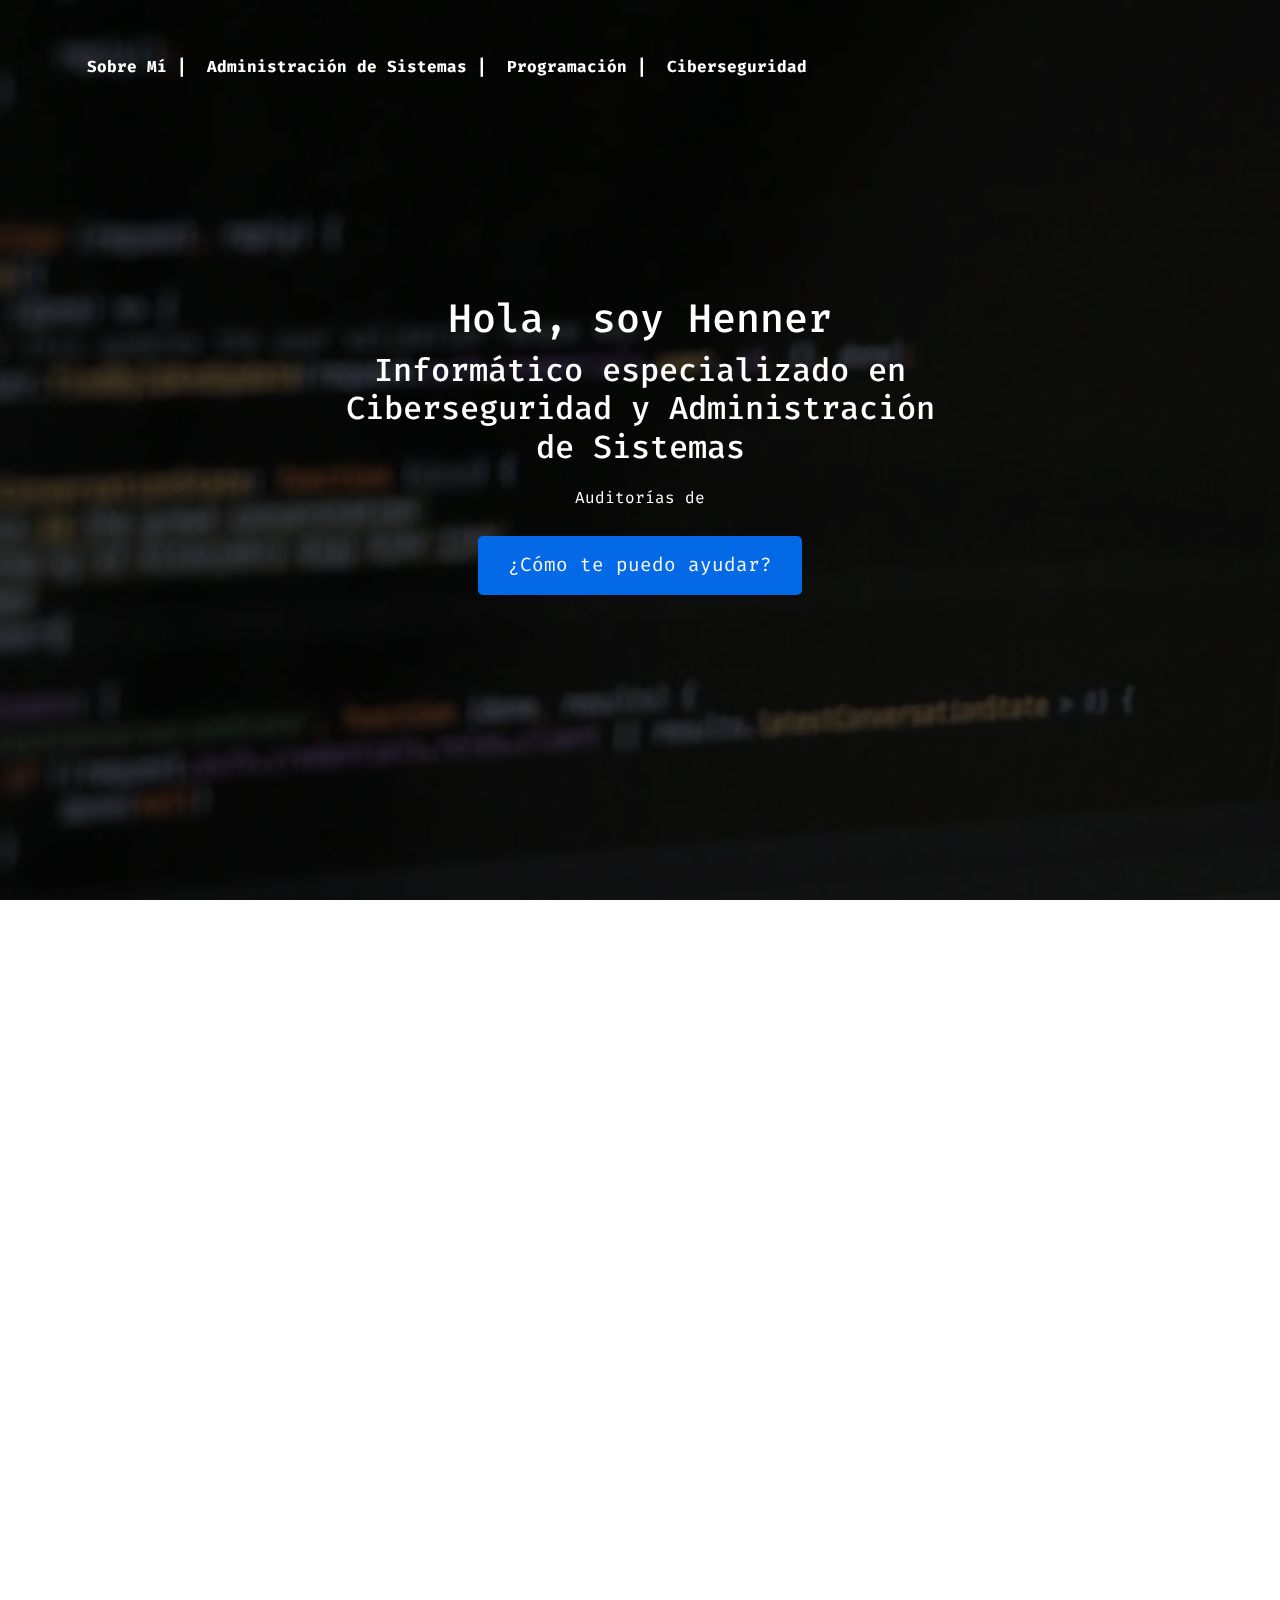
<file: index.html>
<!DOCTYPE html>
<html lang="es">
<head>
    <meta charset="UTF-8">
    <meta name="viewport" content="width=device-width, initial-scale=1.0">
    <meta name="description" content="Landing page personal de un informático especializado en ciberseguridad">
    <title> Henner Martin Jaschke</title>

    <link href="https://cdn.jsdelivr.net/npm/bootstrap-icons@1.10.0/font/bootstrap-icons.css" rel="stylesheet">
    <link href="https://cdn.jsdelivr.net/npm/bootstrap@5.3.0/dist/css/bootstrap.min.css" rel="stylesheet">
    <link href="https://cdn.jsdelivr.net/npm/bootstrap-icons@1.10.3/font/bootstrap-icons.css" rel="stylesheet">
    <link href="https://fonts.googleapis.com/css2?family=Fira+Code:wght@400;700&display=swap" rel="stylesheet">
    <link rel="stylesheet" href="styles.css">
</head>
<body>
    

    <!-- Video de fondo -->
    <section class="principal">
        <header>
            <nav>
                <ul>
                    <li><a href="./sobre-mi/index.html"> Sobre Mí |</a></li>
                    <li><a href="#">Administración de Sistemas |</a></li>
                    <li><a href="#">Programación |</a></li>
                    <li><a href="#">Ciberseguridad</a></li>
                </ul>
            </nav>
        </header>
        <video autoplay muted loop id="bg-video" playsinline>
            <source src="images/presentacion.mp4" type="video/mp4">
            <source src="images/presentacion.webm" type="video/webm">
            Tu navegador no soporta la reproducción de video.
        </video>

        <div class="principal-contenido">
            <h1>Hola, soy Henner</h1>
            <h2>Informático especializado en Ciberseguridad y Administración de Sistemas</h2>
            <p id="dynamic-text">Auditorías de ciberseguridad.</p>
            <a href="#skills" class="cta-button">¿Cómo te puedo ayudar?</a>
        </div>
    </section>

    <section id="sobre-mi">
        <h2>¿Quién soy?</h2>
        <p>Soy un estudiante de ASIR especializado en ciberseguridad y el analisis de datos.</p>
        <p>Mi conocimiento incluye una amplia gama de habilidades y conocimientos en la informática.</p>
        <p>No dudes en <a href="https://www.linkedin.com/in/henner-martin-jaschke" target="_blank" style="font-weight: bold; color: white; text-decoration: none;">contactar</a>.</p>

    </section>

    <section id="skills">
        <h2>Conocimientos informáticos</h2>
        <div class="skills-grid">
            <div class="skill-item" data-skill="Ciberseguridad / Hacking Ético">
                <h3>Ciberseguridad / Hacking Ético</h3>
                <p>Identificando vulnerabilidades y brechas en sistemas de seguridad. Ciberseguridad defensiva, analisis de malware y control de logs</p>
                <a href="#" class="cta-button">Más información</a>
            </div>
            <div class="skill-item" data-skill="Administración de Sistemas">
                <h3>Administración de Sistemas</h3>
                <p>Administración de entornos Windows como Linux</p>
                <a href="#" class="cta-button">Más información</a>
            </div>
            <div class="skill-item" data-skill="Programación">
                <h3>Programación</h3>
                <p>Despliegue y configuración de sistemas avanzados de defensa y automatización de procesos.</p>
                <a href="#" class="cta-button">Más información</a>
            </div>
        </div>
    </section>
    
    <div id="popup" class="popup">
        <div class="popup-content">
            <span class="close-button">&times;</span>
            <h3 id="popup-title"></h3>
            <p id="popup-text"></p>
        </div>
    </div>

    <section id="servicios">
        <h2>Mis Habilidades</h2>
        <div class="services-list">
            <div class="service-item" data-delay="0">
                <h3>Securización de Servidores</h3>
                <p>Protección avanzada de servidores contra ataques y vulnerabilidades.</p>
            </div>
            <div class="service-item" data-delay="0.2s">
                <h3>Desarrollo Web</h3>
                <p>Creación de sitios web seguros, eficientes y escalables.</p>
                <p>Securización y mantenimiento tanto del VPS como del servidor web.</p>
            </div>
            <div class="service-item" data-delay="0.6s">
                <h3>Linux y Sistemas Operativos</h3>
                <p>Administración, instalación y optimización de sistemas Linux y Windows.</p>
            </div>
            <div class="service-item" data-delay="0.8s">
                <h3>Asesoría en Informática General</h3>
                <p>Soporte y soluciones tecnológicas adaptadas a las necesidades.</p>
            </div>
    </section>

    <section id="seccion-galeria">
        <div class="image-gallery">
            <a href="" target="_blank">
                <img src="images/python.webp" alt="Python">
            </a>
            <a href="" target="_blank">
                <img src="images/bash.png" alt="Bash">
            </a>
            <a href="" target="_blank">
                <img src="images/kali.png" alt="Kali Linux">
            </a>
            <a href="" target="_blank">
                <img src="images/js.png" alt="JavaScript">
            </a>
            <a href="" target="_blank">
                <img src="images/secure.png" alt="Seguridad">
            </a>
            <a href="" target="_blank">
                <img src="images/java.webp" alt="Java">
            </a>
            <a href="" target="_blank">
                <img src="images/sql.png" alt="SQL">
            </a>
            <a href="" target="_blank">
                <img src="images/tux.webp" alt="Linux Tux">
            </a>
            <a href="" target="_blank">
                <img src="images/mongo.svg" alt="MongoDB">
            </a>
            <a href="" target="_blank">
                <img src="images/redes.png" alt="Redes">
            </a>
            <a href="" target="_blank">
                <img src="images/html.png" alt="HTML">
            </a>
            <a href="" target="_blank">
                <img src="images/css.png" alt="CSS">
            </a>
            <a href="" target="_blank">
                <img src="images/docker.webp" alt="Docker">
            </a>
            <a href="" target="_blank">
                <img src="images/parrot.png" alt="Parrot">
            </a>
            <a href="" target="_blank">
                <img src="images/windows.png" alt="Windows">
            </a>
            <a href="" target="_blank">
                <img src="images/python.webp" alt="Python">
            </a>
            <a href="" target="_blank">
                <img src="images/bash.png" alt="Bash">
            </a>
            <a href="" target="_blank">
                <img src="images/kali.png" alt="Kali Linux">
            </a>
            <a href="" target="_blank">
                <img src="images/js.png" alt="JavaScript">
            </a>
            <a href="" target="_blank">
                <img src="images/secure.png" alt="Seguridad">
            </a>
            <a href="" target="_blank">
                <img src="images/java.webp" alt="Java">
            </a>
            <a href="" target="_blank">
                <img src="images/sql.png" alt="SQL">
            </a>
            <a href="" target="_blank">
                <img src="images/tux.webp" alt="Linux Tux">
            </a>
            <a href="" target="_blank">
                <img src="images/mongo.svg" alt="MongoDB">
            </a>
            <a href="" target="_blank">
                <img src="images/redes.png" alt="Redes">
            </a>
            <a href="" target="_blank">
                <img src="images/html.png" alt="HTML">
            </a>
            <a href="" target="_blank">
                <img src="images/css.png" alt="CSS">
            </a>
            <a href="" target="_blank">
                <img src="images/docker.webp" alt="Docker">
            </a>
            <a href="" target="_blank">
                <img src="images/parrot.png" alt="Parrot">
            </a>
            <a href="" target="_blank">
                <img src="images/windows.png" alt="Windows">
            </a>
            <a href="" target="_blank">
                <img src="images/python.webp" alt="Python">
            </a>
            <a href="" target="_blank">
                <img src="images/bash.png" alt="Bash">
            </a>
            <a href="" target="_blank">
                <img src="images/kali.png" alt="Kali Linux">
            </a>
            <a href="" target="_blank">
                <img src="images/js.png" alt="JavaScript">
            </a>
            <a href="" target="_blank">
                <img src="images/secure.png" alt="Seguridad">
            </a>
            <a href="" target="_blank">
                <img src="images/java.webp" alt="Java">
            </a>
            <a href="" target="_blank">
                <img src="images/sql.png" alt="SQL">
            </a>
            <a href="" target="_blank">
                <img src="images/tux.webp" alt="Linux Tux">
            </a>
            <a href="" target="_blank">
                <img src="images/mongo.svg" alt="MongoDB">
            </a>
            <a href="" target="_blank">
                <img src="images/redes.png" alt="Redes">
            </a>
            <a href="" target="_blank">
                <img src="images/html.png" alt="HTML">
            </a>
            <a href="" target="_blank">
                <img src="images/css.png" alt="CSS">
            </a>
            <a href="" target="_blank">
                <img src="images/docker.webp" alt="Docker">
            </a>
            <a href="" target="_blank">
                <img src="images/parrot.png" alt="Parrot">
            </a>
            <a href="" target="_blank">
                <img src="images/windows.png" alt="Windows">
            </a>
            <a href="" target="_blank">
                <img src="images/HTB.jpeg" alt="Hack The Box">
            </a>
        </div>
    </section>
    <!--
    <section id="projects">
        <h2>Mis Proyectos</h2>
        <div class="projects-grid">
            <p>En proceso de realización...</p>
              
        </div>
    </section>
    -->
    <section id="social-media">
        <h3>Sígueme en mis redes sociales</h3>
        <div class="social-icons">
            
            <a href="https://www.linkedin.com/in/henner-martin-jaschke" target="_blank" class="social-icon">
                <i class="bi bi-linkedin"></i>
            </a>
            <a href="mailto:hennerjaschke@gmail.com" class="social-icon">
                <i class="bi bi-envelope"></i>
            </a>
            <a href="https://github.com/Henner13" taget="_blank" class="social-icon">
                <i class="bi bi-github"></i>
            </a>
            <a href="https://gitlab.com/Henner13" taget="_blank" class="social-icon">
                <i class="bi bi-gitlab"></i>
            </a>


        </div>
    </section>
  
    <footer>
        <div class="container">
            <div class="row">
                <div class="col-4 text-start">
                    <p>&copy; 2024 - Todos los derechos reservados</p>
                </div>
                
                <div class="col-4 text-end">
                    <p style="color: white; font-weight: bold;">
			            Powered By 
			            <a href="https://www.linkedin.com/in/henner-martin-jaschke" target="_blank" rel="noopener noreferrer" style="color: white; font-weight: bold;">
			              Henner Martin Jaschke
			            </a>
		            </p>
                </div>
            </div>
        </div>
        <!-- Efecto de olas -->
        <div class="wave-container">
            <div class="wave wave1"></div>
            <div class="wave wave2"></div>
        </div>
    </footer>
    
    <script src="scripts/script.js"></script>
    <script src="scripts/popup.js"></script>
    <script src="scripts/ver-mas.js"></script>

</body>
</html>
</file>
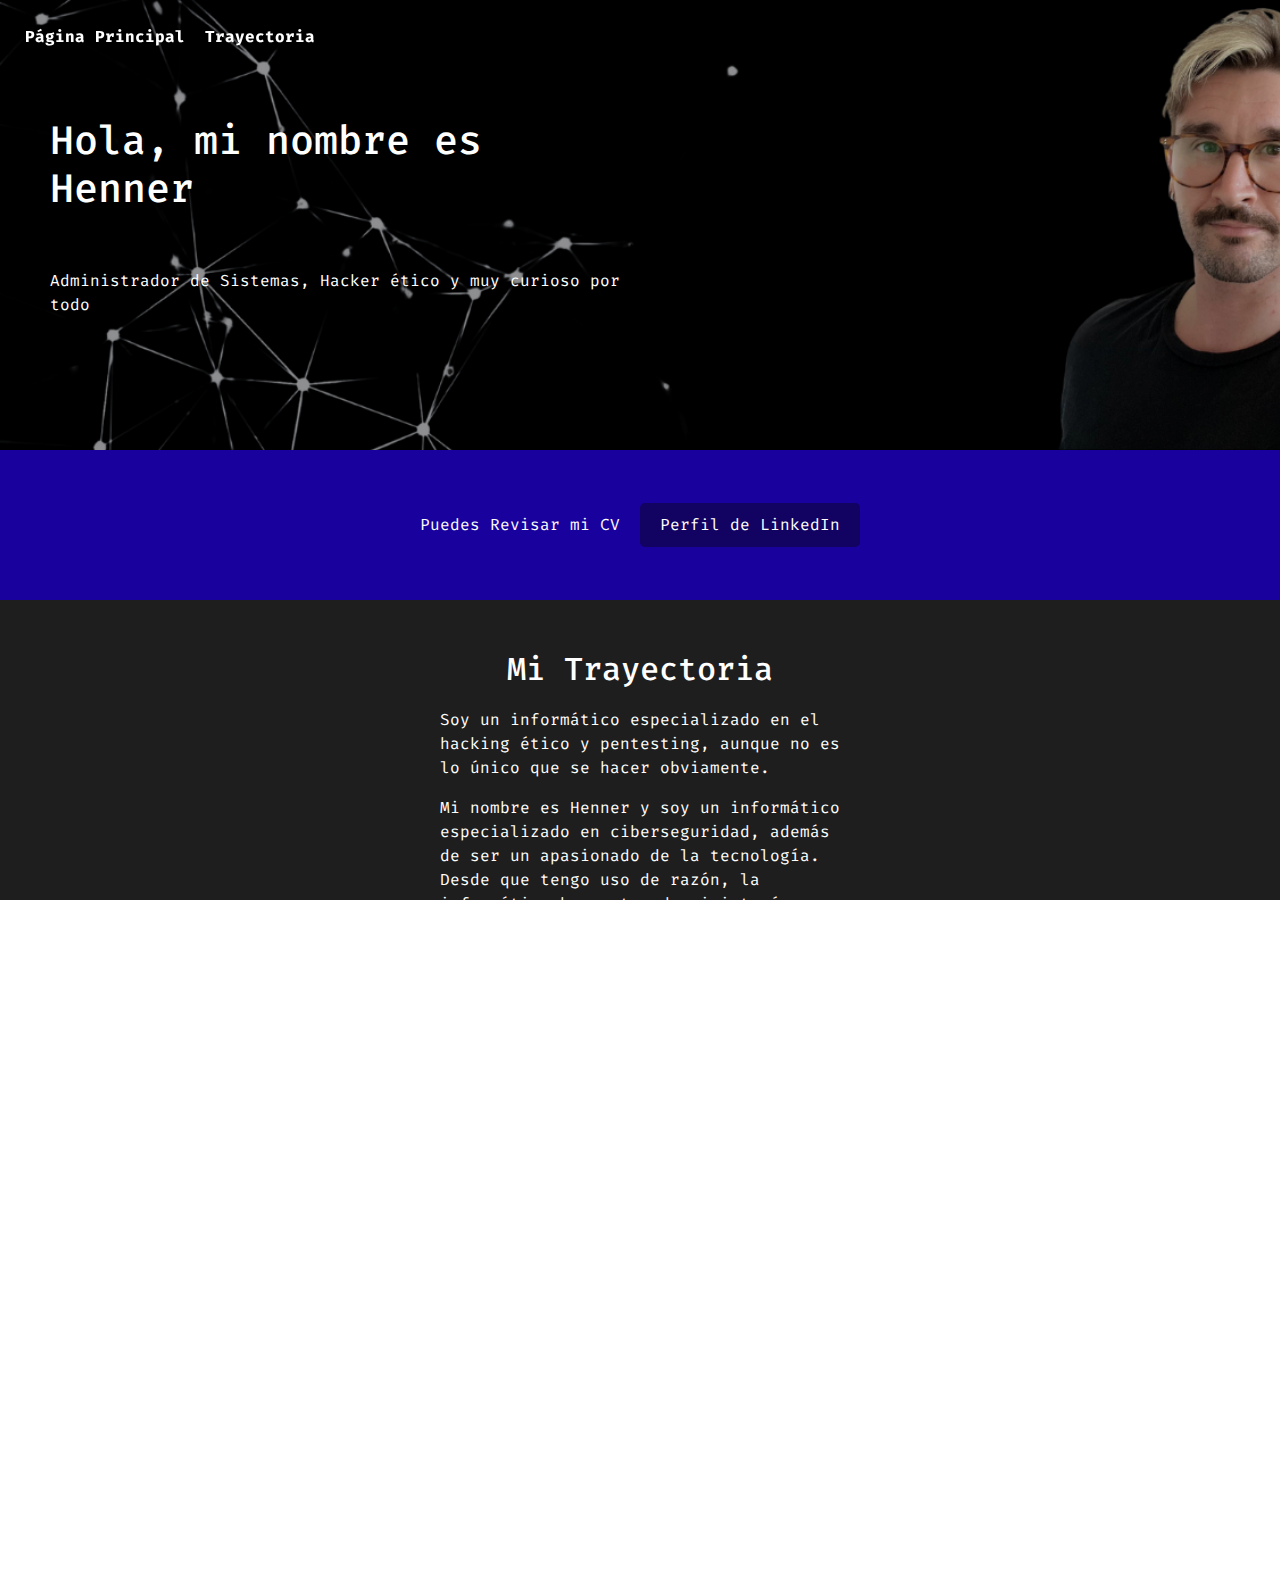
<file: sobre-mi/index.html>
<!DOCTYPE html>
<html lang="es">
<head>
    <meta charset="UTF-8">
    <meta name="viewport" content="width=device-width, initial-scale=1.0">
    <meta name="description" content="Landing page personal de un informático especializado en ciberseguridad">
    <title>👋 Henner Martin Jaschke</title>
    <link href="https://stackpath.bootstrapcdn.com/bootstrap/5.1.3/css/bootstrap.min.css" rel="stylesheet">
    <script src="https://stackpath.bootstrapcdn.com/bootstrap/5.1.3/js/bootstrap.bundle.min.js"></script>
    <link href="https://cdn.jsdelivr.net/npm/bootstrap-icons@1.10.0/font/bootstrap-icons.css" rel="stylesheet">
    <link href="https://cdn.jsdelivr.net/npm/bootstrap@5.3.0/dist/css/bootstrap.min.css" rel="stylesheet">
    <link href="https://cdn.jsdelivr.net/npm/bootstrap-icons@1.10.3/font/bootstrap-icons.css" rel="stylesheet">
    <link href="https://fonts.googleapis.com/css2?family=Fira+Code:wght@400;700&display=swap" rel="stylesheet">
    <link rel="stylesheet" href="https://cdn.jsdelivr.net/npm/bootstrap-icons@1.10.5/font/bootstrap-icons.css">

    <link rel="stylesheet" href="styles.css">
</head>
<body>
    

    <section class="hero">
        <header>
            <nav>
                <ul>
                    <li><a href="../index.html">Página Principal</a></li>
                    <li><a href="#about-me">Trayectoria</a></li>
                </ul>
            </nav>
        </header>
    
        <!-- Contenedor para la imagen de fondo -->
        <div class="hero-background"></div>
    
        <!-- Contenido de la hero -->
        <div class="hero-content">
            <h1>Hola, mi nombre es Henner</h1>
            <br>
            <br>
            <p>Administrador de Sistemas, Hacker ético y muy curioso por todo</p>
        </div>
    </section>

    

    <section class="separator">
        <div class="content-container">
            <p>Puedes Revisar mi CV</p>
            <a href="https://www.linkedin.com/in/henner-martin-jaschke" target="_blank" class="cta-button">Perfil de LinkedIn</a>
        </div>
    </section>    

    <!--Por alguna extraña razón, el vídeo debo ponerlo 2 veces para que funcione, por lo que lo añado a continuación y luego con CSS lo oculto (solución temporal)-->


    <section id="about-me">
        <h2>Mi Trayectoria</h2>
        <div class="about-content">
            <div class="about-text">
                <p>Soy un informático especializado en el hacking ético y pentesting, aunque no es lo único que se hacer obviamente.</p>
                <p>Mi nombre es Henner y soy un informático especializado en ciberseguridad, además de ser un apasionado de la tecnología. Desde que tengo uso de razón, la informática ha capturado mi interés; aprendí e investigué por mi cuenta hasta que decidí estudiar esta disciplina de forma reglada y dedicarme profesionalmente a ella. Tras adquirir experiencia en el campo, me especialicé en ciberseguridad, consolidando así más mis conocimientos.</p>
                <p>A parte tengo otros estudios y mientras ejercía de aquello me animé a estudiar cada día y aprender lo máximo posible.En la actualidad, me dedico a buscar trabajos donde pueda aprender más, mientras me preparo para sacarme diferentes certificado. También estoy trabajando en proyectos personales que creo que serán útiles en mi futuro laboral, todo esto acompañado de una comunidad muy grande de gente que disfruta tanto como yo de este mundillo.</p>
                <p>No dudes en <a href="https://www.linkedin.com/in/henner-martin-jaschke" target="_blank" style="font-weight: bold; color: white; text-decoration: none;">contactar</a>.</p>
            </div>
        </div>
    </section>
    
    




    <div class="separator-negro"></div>
    
    
    <footer class="text-white">
        <div class="container">
            <div class="row">
                <div class="col-4 text-start">
                    <p>&copy; 2024 - Todos los derechos reservados</p>
                </div>
                
                <div class="col-4 text-end">
                    <p style="color: white; font-weight: bold;">
			            Powered By 
			            <a href="https://www.linkedin.com/in/henner-martin-jaschke" target="_blank" rel="noopener noreferrer" style="color: white; font-weight: bold;">
			              Henner Martin Jaschke
			            </a>
		            </p>
                </div>
            </div>
        </div>
        <!-- Efecto de olas -->
        <div class="wave-container">
            <div class="wave wave1"></div>
            <div class="wave wave2"></div>
        </div>
    </footer>

</body>
</html>
</file>
<file: styles.css>
/* Con el asterisco aplico estilos a toda la web */

* {
    margin: 0;
    padding: 0;
    box-sizing: border-box;
}

body, html {
    margin: 0;
    padding: 0;
    height: 100%;
    overflow-x: hidden;
    font-family: 'Fira Code', monospace; /* Aplica Fira Code a todo el cuerpo */
}

h1, h2, h3, p {
    font-family: 'Fira Code', monospace; /* Aplica Fira Code a elementos específicos */
    
}


/* Estilos para el header */
header {
    background-color: rgba(0, 0, 0, 0); /* Fondo completamente transparente */
    padding: 5px;
    color: #fff;
    position: relative;
    width: 100%;
    top: 0;
    left: 0;
    z-index: 10;
    transition: transform 0.3s ease; /* Transición para suavizar el ocultamiento/mostrado */
}

nav {
    text-align: left; /* Alinea el contenido del nav a la izquierda */
}

nav ul {
    list-style: none;
    display: flex; /* Alinea los elementos de la lista en una línea */
}

nav ul li {
    margin-right: 20px; /* Espacio entre los enlaces */
}

nav ul li a {
    color: #fff;
    text-decoration: none;
    font-weight: bold;
}

.principal {
    position: relative;
    height: 100vh; /* La sección ocupe toda la altura de la pantalla */
    overflow: hidden; /* Evitamos el desbordamiento del contenido */
    color: #fff;
    text-align: center;
}

#bg-video {
    position: absolute;
    top: 0;
    left: 0;
    width: 100%;
    height: 100%;
    object-fit: cover; /* Aseguramos que el video cubra todo el fondo */
    filter: brightness(0.5); /* Oscurece el video para mejorar la legibilidad del texto */
    pointer-events: none; /* Evitamos que el video interfiera con los clics */
}

.principal-contenido {
    position: absolute;
    top: 50%;
    left: 50%;
    transform: translate(-50%, -50%); /* Centra el contenido vertical y horizontalmente */
    text-align: center;
    color: #fff;
    padding: 20px;
    background-color: rgba(0, 0, 0, 0); /* Fondo completamente transparente */
    border-radius: 10px; /* Agrega bordes redondeados para el contenedor */
}

.cta-button {
    display: inline-block;
    padding: 15px 30px;
    background-color: #0369e6;
    color: #f8f5f5;
    border: none;
    border-radius: 5px;
    text-decoration: none;
    font-size: 1.2em;
    margin: 10px; /* Espacio alrededor del botón */
    transition: transform 0.3s ease-in-out, background-color 0.3s ease-in-out; /* Añade transición suave para el zoom y el cambio de color */
}

.cta-button:hover {
    background-color: #0096c7;
    transform: scale(1.05); /* Aplica el efecto de zoom */
}

#sobre-mi {
    padding: 100px; /* Aumenta el padding superior e inferior */
    height: 400px; /* Ajusta la altura total de la sección */
    background-image: url('sobre-mi/Yo-negro.png'); /* Agrega la imagen de fondo */
    background-size: cover; /* La imagen cubrirá toda la sección */
    background-position: center 25%; /* Bajamos un poco la imagen, a mayor porcentaje, más abajo estará */
    background-repeat: no-repeat; /* Evita que la imagen se repita */
    position: relative; /* Permite usar un overlay */
    color: #f9f9f9; /* Color del texto claro */
    text-align: left;
}


#sobre-mi::before {
    content: '';
    position: absolute;
    top: 0;
    left: 0;
    width: 100%;
    height: 100%;
    background: rgba(0, 0, 0, 0.272); /* Degradado oscuro sobre la imagen */
    z-index: 1; /* Capa por encima de la imagen */
}

#sobre-mi h2, #sobre-mi p, #sobre-mi .cta-button {
    position: relative;
    z-index: 2; /* Asegura que el texto esté por encima del overlay */
}

#sobre-mi h2 {
    font-size: 2.5em;
    margin-bottom: 20px;
}

#sobre-mi p {
    font-size: 1.2em;
    line-height: 1.6;
    margin-bottom: 20px;
}

#sobre-mi .cta-button {
    display: inline-flex;
    align-items: center;
    padding: 15px 30px;
    background-color: #0369e6; /* Color amarillo para el botón */
    color: #f7f7f7; /* Color del texto del botón */
    border: none;
    border-radius: 5px;
    text-decoration: none;
    font-size: 1.2em;
    transition: background-color 0.3s ease-in-out, transform 0.3s ease-in-out;
}

#sobre-mi .cta-button i {
    margin-right: 8px;
    font-size: 1.5em;
}

#sobre-mi .cta-button:hover {
    background-color: #0251b3; /* Amarillo más oscuro al pasar el cursor */
    transform: scale(1.05);
}


/* Estilos generales de la sección */
#servicios {
    position: relative;
    padding: 50px 20px; /* Padding ajustado para la sección */
    background: linear-gradient(135deg, #4a4a4a, #222); /* Fondo degradado para la sección */
    color: #fff; /* Color del texto blanco para contraste */
}

/* Overlay para mejorar la legibilidad del texto */
#servicios::before {
    content: "";
    position: absolute;
    top: 0;
    left: 0;
    width: 100%;
    height: 100%;
    background: rgba(0, 0, 0, 0.7); /* Overlay más oscuro */
    z-index: 1;
}

/* Estilos del título */
#servicios h2 {
    position: relative;
    z-index: 2;
    font-size: 2.5em; /* Aumenta el tamaño del título */
    margin-bottom: 30px; /* Espacio inferior aumentado */
    text-align: center; /* Centra el texto horizontalmente */
    text-shadow: 2px 2px 5px rgba(0, 0, 0, 0.8); /* Sombra para mejorar la legibilidad */
}

/* Contenedor de servicios */
#servicios .services-list {
    position: relative;
    z-index: 2;
    display: grid; /* Usar grid para un mejor diseño */
    grid-template-columns: repeat(auto-fill, minmax(300px, 1fr)); /* Columnas con ancho mínimo */
    gap: 30px; /* Espacio entre las cartas */
    justify-items: center; /* Centra las cartas */
    padding: 20px; /* Espacio interno para el contenedor */
}

/* Estilos de las cartas de servicio */
#servicios .service-item {
    background-color: rgba(19, 1, 66, 0.9); /* Fondo oscuro semitransparente */
    color: #fff; /* Color del texto blanco para contraste */
    padding: 20px; /* Espacio interno de las cartas */
    border-radius: 15px; /* Bordes redondeados más pronunciados */
    box-shadow: 0px 8px 12px rgba(0, 0, 0, 0.3); /* Sombra más pronunciada */
    text-align: center; /* Alinea el texto al centro */
    transition: transform 0.3s ease, box-shadow 0.3s ease, background-color 0.3s ease, filter 0.3s ease; /* Transiciones suaves */
    width: 100%; /* Asegura que las cartas ocupen todo el ancho */
    max-width: 350px; /* Ajusta el tamaño máximo de las cartas */
    opacity: 0; /* Inicialmente invisibles */
    transform: translateY(20px); /* Desplazadas hacia abajo */
}

/* Efecto de zoom al pasar el cursor */
#servicios .service-item:hover {
    transform: translateY(-10px) scale(1.05); /* Efecto de desplazamiento y aumento al pasar el cursor */
    box-shadow: 0px 16px 24px rgba(0, 0, 0, 0.4); /* Aumenta la sombra al pasar el cursor */
    background-color: rgba(80, 80, 80, 0.9); /* Cambia el color de fondo al pasar el cursor */
    filter: brightness(1.1); /* Aumenta el brillo al pasar el cursor */
}

/* Estilos para el título de cada carta */
#servicios .service-item h3 {
    margin-top: 10px; /* Espacio superior para el título */
    margin-bottom: 10px; /* Espacio inferior para el título */
    font-size: 1.5em; /* Tamaño de fuente para el título */
}

/* Estilos para la descripción en cada carta */
#servicios .service-item p {
    font-size: 1em; /* Tamaño de fuente para la descripción */
    line-height: 1.6; /* Espacio entre líneas para mejorar la legibilidad */
}

/* Animación de entrada para las cartas */
#servicios .service-item.visible {
    opacity: 1; /* Se vuelve visible */
    transform: translateY(0); /* Vuelve a la posición original */
}

/* Estilos para íconos */
#servicios .service-icon {
    max-width: 80px; /* Tamaño fijo para los íconos de servicio */
    margin-bottom: 15px; /* Espacio entre el ícono y el texto */
    filter: drop-shadow(0 0 5px rgba(255, 255, 255, 0.5)); /* Efecto de sombra en los íconos */
}




#seccion-galeria {
    position: relative;
    padding: 30px;
    background-color: #191919; /* Fondo oscuro */
    overflow: hidden; /* Para ocultar el desbordamiento */
}

.image-gallery {
    display: flex; /* Usar flexbox para alinear las imágenes */
    animation: scroll 80s linear infinite; /* Animación de desplazamiento más lenta */
}

@keyframes scroll {
    0% {
        transform: translateX(0); /* Comienza en la posición original */
    }
    100% {
        transform: translateX(-100%); /* Desplazamiento completo hacia la izquierda */
    }
}

.image-gallery a {
    margin: 0 10px; /* Espacio entre imágenes */
}

.image-gallery img {
    width: 100px; /* Ajusta el tamaño según sea necesario */
    height: auto; /* Mantiene la proporción original */
    transition: transform 0.3s; /* Suave efecto al pasar el cursor */
}

/* Efecto de zoom al pasar el cursor */
.image-gallery a:hover img {
    transform: scale(1.1); /* Aumenta un poco el tamaño al pasar el cursor */
}


.visible-images {
    display: flex;
    animation: slide 60s linear infinite; /* Podemos ajustar la duración para controlar la velocidad */
}

@keyframes slide {
    from {
        transform: translateX(0);
    }
    to {
        transform: translateX(-25%); /* Desplaza a la izquierda la mitad del ancho total */
    }
}

.visible-images img {
    width: 2%; /* Ajusta el tamaño de las imágenes */
    flex-shrink: 0; /* Evita que las imágenes se reduzcan */
}


.videos {
    background-color: #1b1b1b;
    padding: 20px; /* Espacio alrededor de la sección */
    color: white; /* Color del texto */
}

.videos h2 {
    text-align: center; /* Centra el título */
    margin-bottom: 20px; /* Espaciado inferior para separar del contenido */
    font-size: 2.5em;
}

.videos > div {
    display: flex; /* Organiza los vídeos en una fila */
    flex-wrap: wrap; /* Permite que los vídeos se muevan a la siguiente línea si no hay suficiente espacio */
    justify-content: center; /* Centra los vídeos horizontalmente */
}

.video {
    margin: 10px;
    max-width: 300px; /* Ajusta el tamaño según tus necesidades */
    text-align: center; /* Centra el texto del título */
    transition: transform 0.3s ease; /* Transición suave para el efecto de zoom */
}

.video:hover {
    transform: scale(1.05); /* Aumenta el tamaño del video al pasar el cursor */
}

.video img {
    width: 100%; /* Hace que la imagen sea responsiva */
    height: auto; /* Mantiene la proporción de la imagen */
    border-radius: 5px; /* Agrega un borde redondeado a las imágenes (opcional) */
}

/* Estilos para la sección "Projects" */

#projects {
    padding: 50px;
    background-color: #222; /* Fondo oscuro para la sección */
}

#projects h2 {
    font-size: 2.5em;
    margin-bottom: 30px;
    text-align: center;
    color: #f9f9f9; /* Color del texto del título claro */
}

.projects-grid {
    display: flex;
    justify-content: space-around;
    flex-wrap: wrap;
    gap: 20px;
    color: #f9f9f9; /* Color del texto del título claro */
}

.project-item {
    text-align: center;
    background-color: #333; /* Fondo oscuro para los elementos del proyecto */
    border-radius: 10px;
    box-shadow: 0px 4px 6px rgba(0, 0, 0, 0.3); /* Sombra más pronunciada */
    width: 30%;
    padding: 20px;
    transition: transform 0.3s ease-in-out, box-shadow 0.3s ease-in-out;
}

.project-img {
    max-width: 100%;
    height: auto;
    border-radius: 10px;
}

.project-item:hover {
    transform: scale(1.05);
    box-shadow: 0px 8px 12px rgba(0, 0, 0, 0.5); /* Aumenta la sombra para destacar el efecto de zoom */
}

/* Estilos para las secciones */
section {
    padding: 50px;
    background-color: #ffffff;
}

section h2 {
    font-size: 2em;
    margin-bottom: 20px;
}

.profile-img {
    max-width: 200px;
    border-radius: 50%;
    margin-top: 20px;
    filter: sepia(20%) blur(2px);
}

.services-list {
    display: flex;
    flex-wrap: wrap;
    gap: 20px; /* Espacio entre los elementos de servicio */
    justify-content: center; /* Centra los elementos de servicio horizontalmente */
}

.service-item {
    text-align: center;
    padding: 20px;
    background-color: #f0f0f0;
    border-radius: 10px;
    width: 30%;
}

.service-icon {
    max-width: 80px; /* Tamaño fijo para los íconos de servicio */
}

/* Popup styles */
.popup {
    display: none;
    position: fixed;
    z-index: 999;
    left: 0;
    top: 0;
    width: 100%;
    height: 100%;
    background-color: rgba(0, 0, 0, 0.7);
    justify-content: center;
    align-items: center;
}

.popup-content {
    background-color: #1c024f;
    color: #ffffff;
    padding: 20px;
    border-radius: 10px;
    text-align: center;
    width: 50%;
    max-width: 600px;
}

.popup-content p {
    white-space: pre-line;
}


.close-button {
    color: #222;
    font-size: 24px;
    font-weight: bold;
    position: absolute;
    right: 20px;
    top: 10px;
    cursor: pointer;
}

#skills {
    padding: 50px;
    background-color: #222; /* Fondo oscuro para la sección */
    color: #f9f9f9; /* Color del texto claro */
    text-align: center;
}

#skills h2 {
    font-size: 2.5em;
    margin-bottom: 20px;
}

.skills-grid {
    display: flex;
    justify-content: space-around;
    flex-wrap: wrap;
}

.skill-item {
    text-align: center;
    padding: 20px;
    background-color: #333; /* Fondo oscuro para los ítems */
    color: #f9f9f9; /* Color del texto claro */
    border-radius: 10px;
    width: 30%;
    margin-bottom: 20px;
    transition: transform 0.3s ease; /* Transición suave para el zoom */
}

.skill-item:hover {
    transform: scale(1.05); /* Aumenta el tamaño al hacer hover */
}

.skill-item h3 {
    font-size: 1.5em;
    margin-bottom: 10px;
}

.skill-item p {
    font-size: 1em;
    line-height: 1.5;
    margin-bottom: 20px;
}

.skill-item .cta-button {
    display: inline-block;
    padding: 10px 20px;
    background-color: #0369e6; /* Color amarillo para el botón */
    color: #222; /* Color del texto del botón */
    border: none;
    border-radius: 5px;
    text-decoration: none;
    font-size: 1em;
    transition: background-color 0.3s ease-in-out, transform 0.3s ease-in-out;
}

.skill-item .cta-button:hover {
    background-color: #0096c7; /* Amarillo más oscuro al pasar el cursor */
    transform: scale(1.05);
}

/* Estilos para la parte de contactos */
#social-media {
    padding: 50px;
    background-color: #222; /* Fondo oscuro para la sección */
    color: #f9f9f9; /* Color del texto claro */
    text-align: center;
}

#social-media h3 {
    margin-bottom: 20px;
    font-size: 1.8em;
    color: #f9f9f9; /* Color del texto del encabezado claro */
}

.social-icons {
    display: flex;
    justify-content: center;
    gap: 20px; /* Espacio entre los iconos */
}

.social-icon {
    color: #f9f9f9; /* Color de los iconos */
    font-size: 2em; /* Tamaño de los iconos */
    transition: color 0.3s ease-in-out; /* Efecto de transición */
}

.social-icon:hover {
    color: #5b00f7; /* Color amarillo al pasar el cursor */
}


/* Estilos para el footer */
footer {
    position: relative;
    background-color: #282828;
    color: #fff;
    padding: 20px 0; /* Ajusta el padding superior e inferior */
    overflow: hidden; /* Asegúrate de que el efecto no se desborde */
}

/* Asegúrate de que el texto esté encima del efecto */
footer .container {
    position: relative;
    z-index: 2;
}

/* Estilos para el contenedor de las olas */
.wave-container {
    position: absolute;
    bottom: 0;
    left: 0;
    width: 100%;
    height: 120px; /* Ajusta la altura de la ola */
    overflow: hidden;
    z-index: 1; /* Asegúrate de que el efecto esté detrás del contenido */
}

/* Efecto de olas */
.wave {
    position: absolute;
    left: 50%;
    width: 200%;
    height: 100px; /* Por aquí puedo ajustar la altura de la ola */
    background: linear-gradient(to right, rgba(26, 106, 180, 0.893) 0%, rgba(35, 106, 200, 0.938) 50%, rgb(34, 73, 192) 100%);
    border-radius: 50%;
    transform: translateX(-50%);
    animation: wave 10s linear infinite;
}

.wave.wave2 {
    height: 150px; /* Mayor altura para olas más pronunciadas */
    background: linear-gradient(to right, rgba(2, 124, 230, 0.982) 0%, rgba(1, 55, 88, 0.776) 50%, rgba(34, 109, 200, 0.2) 100%);
    animation: wave 15s linear infinite;
}

@keyframes wave {
    0% {
        transform: translateX(-50%) translateY(0);
    }
    50% {
        transform: translateX(-50%) translateY(20px); /* Mayor desplazamiento vertical para olas más pronunciadas */
    }
    100% {
        transform: translateX(-50%) translateY(0);
    }
}

/* Estilos para alinear el texto y los íconos */
footer .row {
    display: flex;
    align-items: center;
    justify-content: space-between; 
    position: relative;
    z-index: 2;
    text-align: center; /* Centra el texto dentro de cada columna */
}

footer .col-4 {
    display: flex;
    align-items: center;
    justify-content: center; /* Centra el contenido dentro de cada columna */
}

footer .text-start {
    text-align: left;
    flex: 1; /* Ocupa el espacio disponible a la izquierda */
    padding-left: 20px; /* Espacio adicional a la izquierda */
}

footer .text-end {
    text-align: right;
    flex: 1; /* Ocupa el espacio disponible a la derecha */
    padding-right: 20px; /* Espacio adicional a la derecha */
}

footer .text-center {
    text-align: center;
    flex: 1; /* Ocupa el espacio central */
}

footer .text-center i {
    margin: 0 10px; /* Espacio entre los íconos */
}

/* Opcional: Estilos para los íconos en el footer */
footer i {
    font-size: 1.5em;
    color: #fff; /* Color blanco para los íconos */
}

@media (max-width: 768px) {
    nav {
        justify-content: space-around; /* Espaciar los elementos de navegación */
    }
    
    ul {
        display: flex; /* Asegura que los elementos estén en una fila */
        flex-direction: row; /* Asegurar que los elementos estén en fila */
        justify-content: center; /* Centrar elementos en la fila */
        padding: 0; /* Eliminar el padding predeterminado de la lista */
        margin: 0; /* Eliminar el margen predeterminado de la lista */
        list-style-type: none; /* Eliminar los puntos de la lista */
    }
    
    li {
        flex: 1; /* Hacer que cada elemento ocupe espacio igual */
        font-size: 0.6rem; /* Ajusta este valor según el tamaño deseado */
        white-space: nowrap; /* Evitar saltos de línea en los elementos */
    }

    .principal-contenido {
        padding: 0px; /* Espaciado interno para evitar que el contenido toque los bordes */
        text-align: center; /* Centrar el texto */
        background-color: #22222200; /* Fondo oscuro elegante */
        color: #f0f0f0; /* Texto claro para mejorar legibilidad */
        margin: 10px auto; /* Margen automático para centrar el div */
        
    }
    
    .principal-contenido h1 {
        font-size: 2rem; /* Tamaño del encabezado */
        margin-bottom: 10px; /* Espacio debajo del encabezado */
    }
    
    .principal-contenido h2 {
        font-size: 1.3rem; /* Tamaño del subtítulo */
        margin-bottom: 15px; /* Espacio debajo del subtítulo */
    }
    
    .principal-contenido p {
        font-size: 1rem; /* Tamaño del texto */
        margin-bottom: 20px; /* Espacio debajo del párrafo */
    }
    
    .principal-contenido .cta-button {
        font-size: 1.1rem; /* Tamaño del botón */
        padding: 12px 20px; /* Espaciado interno del botón */
        background-color: #0369e6; /* Color del botón */
        color: #333; /* Color del texto del botón */
        border: none; /* Sin borde para un estilo minimalista */
        border-radius: 5px; /* Bordes redondeados para el botón */
        text-decoration: none; /* Eliminar subrayado en el enlace */
        display: inline-block; /* Hacer que el botón sea en línea pero como bloque */
        box-shadow: 0 2px 5px rgba(0, 0, 0, 0.2); /* Sombra suave para el botón */
        transition: background-color 0.3s ease; /* Transición suave al interactuar */
    }
    
    .principal-contenido .cta-button:hover {
        background-color: #0096c7; /* Cambiar el color en hover para interacción */
        color: #222; /* Color del texto en hover */
    }
    



    .skills-grid {
        display: flex;
        flex-direction: column; /* Coloca los elementos en columna */
        align-items: center; /* Centra los elementos */
    }

    .skill-item {
        width: 90%; /* Ajusta el ancho de los elementos */
        margin: 10px 0; /* Espaciado entre habilidades */
    }

    .projects-grid {
        display: flex;
        flex-direction: column; /* Coloca los proyectos en columna */
        align-items: center; /* Centra los elementos */
    }

    .project-item {
        width: 90%; /* Ajusta el ancho de los proyectos */
        margin: 10px 0; /* Espaciado entre proyectos */
    }


    #sobre-mi {
        padding: 20px;
        background-color: #222; /* Fondo oscuro elegante */
        color: #f0f0f0; /* Texto claro para mejorar legibilidad */
        text-align: center; /* Centrar todo el texto */
        box-shadow: 0 4px 8px rgba(0, 0, 0, 0.2); /* Sombra sutil para darle profundidad */
        max-width: 100%; /* Asegurar que no se desborde en móviles */
        margin: 0; /* Eliminar márgenes superior e inferior */
    }
    
    #sobre-mi h2 {
        font-size: 1.8rem; /* Ajustar el tamaño del encabezado */
        margin-bottom: 15px; /* Añadir espacio debajo del título */
        color: #ffffff; /* Color amarillo suave que resalta */
    }
    
    #sobre-mi p {
        font-size: 1.1rem; /* Ajustar el tamaño del texto */
        margin-bottom: 15px; /* Espaciado entre los párrafos */
        line-height: 1.6; /* Mejorar la legibilidad aumentando el espacio entre líneas */
    }
    
    #sobre-mi .cta-button {
        font-size: 1.2rem;
        padding: 12px 20px; /* Botón más grande y cómodo de tocar */
        background-color: #0369e6; /* Botón amarillo destacado */
        color: #333; /* Texto oscuro en el botón */
        border: none; /* Sin borde para un estilo minimalista */
        border-radius: 5px; /* Bordes redondeados para el botón */
        text-decoration: none; /* Eliminar subrayado en el enlace */
        display: inline-block; /* Botón en línea pero bloque */
        box-shadow: 0 2px 5px rgba(0, 0, 0, 0.2); /* Sombra suave para destacar */
        transition: background-color 0.3s ease; /* Transición suave al interactuar */
        margin-top: 20px; /* Espacio entre el botón y el contenido anterior */
    }
    
    #sobre-mi .cta-button:hover {
        background-color: #0096c7; /* Cambiar el color en hover para interacción */
        color: #222; /* Color del texto en hover */
    }
    
    

    #servicios {
        display: none;
    }

    

    .visible-images img {
        width: 60px; /* Tamaño de las imágenes en móviles pequeños */
        height: auto; /* Mantener la relación de aspecto */
    }

    #seccion-galeria {
        padding: 10px; /* Reducir espaciado interno en móviles pequeños */
    }


}
</file>
<file: sobre-mi/styles.css>
* {
    margin: 0;
    padding: 0;
    box-sizing: border-box;
}

body, html {
    margin: 0;
    padding: 0;
    height: 100%;
    overflow-x: hidden;
    font-family: 'Fira Code', monospace; /* Aplica Fira Code a todo el cuerpo */
}

h1, h2, h3, p {
    font-family: 'Fira Code', monospace; /* Aplica Fira Code a elementos específicos */
}

/* Estilos para el header */
header {
    background-color: rgba(0, 0, 0, 0); /* Fondo completamente transparente */
    padding: 5px;
    color: #fff;
    position: fixed; /* Mantiene el header en la parte superior */
    width: 100%;
    top: 0;
    left: 0;
    z-index: 10;
    transition: transform 0.3s ease; /* Transición para suavizar el ocultamiento/mostrado */
}

nav {
    text-align: left; /* Alinea el contenido del nav a la izquierda */
    margin-left: 20px; /* Margen izquierdo para separar del borde */
    margin-top: 20px; /* Margen superior para mover los botones hacia abajo */
}

nav ul {
    list-style: none;
    display: flex; /* Alinea los elementos de la lista en una línea */
    padding: 0; /* Elimina el padding de la lista */
    margin: 0; /* Elimina el margen de la lista */
}

nav ul li {
    margin-right: 20px; /* Espacio entre los enlaces */
}

nav ul li a {
    color: #fff;
    text-decoration: none;
    font-weight: bold;
}



/* Estilos para la hero section - web principal*/
.hero {
    position: relative;
    height: 50vh; /* Ajusta la altura según tus necesidades */
    display: flex;
    justify-content: center;
    align-items: center;
    overflow: hidden;
}

.hero-background {
    position: absolute;
    top: 0;
    left: 0;
    right: 0;
    height: 100%; /* Asegúrate de que la imagen cubra el área de la sección */
    background-image: url('Yo-negro.png'); /* Cambia esto por la ruta de tu imagen */
    background-size: cover; /* Asegúrate de que la imagen cubra toda el área */
    background-position: center 50%;
    z-index: 1; /* Asegúrate de que esté detrás del contenido */
}

/* Agregar un pseudo-elemento para oscurecer la imagen de fondo */
.hero-background::before {
    content: "";
    position: absolute;
    top: 0;
    left: 0;
    right: 0;
    bottom: 0;
    background-color: rgba(0, 0, 0, 0.227); /* Color negro con 50% de opacidad */
    z-index: 2; /* Asegúrate de que esté por encima de la imagen */
}

.hero-content {
    position: relative; /* Para que el contenido esté por encima de la imagen de fondo */
    z-index: 3; /* Asegúrate de que esté por encima del fondo y del oscurecimiento */
    text-align: left; /* Cambiar a izquierda para alinear el texto a la izquierda */
    color: white; /* Ajusta el color del texto según la imagen */
    margin-right: 50%; /* Agregar margen a la izquierda */
    margin-top: 0px; /* Agregar margen superior para subir el texto */
}

/* Nueva sección de separación */
.separator {
    height: 150px; /* Altura de la sección */
    background-color: #19019d; /* Color de fondo amarillo/naranja vibrante */
    width: 100%; /* Ancho completo */
    display: flex; /* Usar flexbox para alinear los elementos */
    justify-content: center; /* Centrar horizontalmente */
    align-items: center; /* Centrar verticalmente */
    color: #fcfbfb; /* Color del texto oscuro para mejor legibilidad */
}

.content-container {
    display: flex; /* Usar flexbox para alinear el contenido */
    align-items: center; /* Centrar verticalmente */
}

.content-container p {
    margin: 0; /* Eliminar márgenes */
    text-align: left; /* Alinear a la izquierda */
    margin-right: 20px; /* Espacio entre el párrafo y el botón */
}

.cta-button {
    background-color: #120261; /* Color de fondo del botón en naranja más oscuro */
    color: #ffffff; /* Texto blanco para el botón */
    padding: 10px 20px; /* Espacio dentro del botón */
    border: none; /* Sin borde */
    border-radius: 5px; /* Bordes redondeados */
    text-decoration: none; /* Sin subrayado */
    transition: background-color 0.3s; /* Transición suave al pasar el ratón */
}

.cta-button:hover {
    background-color: #42029b; /* Color de fondo del botón al pasar el ratón (más oscuro) */
}


.ocultar-video-beta {
    display: none;
}


#about-me {
    background-color: #1e1e1e; /* Color de fondo oscuro */
    color: rgb(255, 255, 255); /* Color del texto blanco */
}

.about-content {
    display: flex; /* Usar flexbox para alinear los elementos */
    align-items: center; /* Centrar verticalmente */
    justify-content: center; /* Centrar horizontalmente */
    gap: 20px; /* Espacio entre el video y el texto */
}

.about-text {
    color: rgb(255, 255, 255); /* Color del texto en blanco */
    max-width: 400px; /* Ancho máximo del texto para mantenerlo legible */
    text-align: left; /* Alinear el texto a la izquierda */
}

.about-text a {
    color: rgb(255, 255, 255); /* Asegurarse de que los enlaces también sean blancos */
    text-decoration: none; /* Eliminar subrayado */
}

.about-text a:hover {
    text-decoration: underline; /* Subrayar el enlace al pasar el ratón */
}

/* Estilo para centrar el título */
#about-me h2 {
    text-align: center; /* Centrar el texto */
    margin-bottom: 20px; /* Espacio inferior para separación */
}










/* Estilos para las secciones */
section {
    padding: 50px;
    background-color: #fff;
}

section h2 {
    font-size: 2em;
    margin-bottom: 20px;
}

.profile-img {
    max-width: 200px;
    border-radius: 50%;
    margin-top: 20px;
    filter: sepia(20%) blur(2px);
}




#publicidad {
    background-color: #000000; /* Fondo negro */
    color: #ffffff; /* Texto blanco */
    text-align: center; /* Centrar texto */
    padding: 40px; /* Espacio alrededor del contenido */
    height: 500px; /* Altura de la sección, ajusta según necesites */
}

.social-buttons {
    margin-top: 20px; /* Espacio entre el texto y los botones */
}

.social-buttons .cta-button {
    background-color: #090250; /* Color de fondo del botón */
    color: #000000; /* Texto negro */
    padding: 10px 20px; /* Espacio dentro del botón */
    border: none; /* Sin borde */
    border-radius: 5px; /* Bordes redondeados */
    text-decoration: none; /* Sin subrayado */
    margin: 0 10px; /* Espacio entre botones */
    display: inline-block; /* Hacer que los botones se alineen en línea */
}

.social-buttons .cta-button:hover {
    background-color: #380462; /* Color de fondo al pasar el ratón */
}

.icono {
    width: 150px; /* Ajusta el tamaño del ícono según necesites */
    height: 80px; /* Mantén la misma altura que el ancho para que sea circular */
    border-radius: 50%; /* Hace que la imagen sea circular */
    margin-bottom: 20px; /* Espacio entre el ícono y el título */
}



/* Estilos para la parte de contactos */
#social-media {
    padding: 50px;
    background-color: #222; /* Fondo oscuro para la sección */
    color: #f9f9f9; /* Color del texto claro */
    text-align: center;
}

#social-media h3 {
    margin-bottom: 20px;
    font-size: 1.8em;
    color: #f9f9f9; /* Color del texto del encabezado claro */
}

.social-icons {
    display: flex;
    justify-content: center;
    gap: 20px; /* Espacio entre los iconos */
}

.social-icon {
    color: #f9f9f9; /* Color de los iconos */
    font-size: 2em; /* Tamaño de los iconos */
    transition: color 0.3s ease-in-out; /* Efecto de transición */
}

.social-icon:hover {
    color: #4e0493; /* Color amarillo al pasar el cursor */
}




/* Estilos para el footer */
footer {
    position: relative;
    background-color: #282828;
    color: #fff;
    padding: 20px 0; /* Ajusta el padding superior e inferior */
    overflow: hidden; /* Asegúrate de que el efecto no se desborde */
}

/* Asegúrate de que el texto esté encima del efecto */
footer .container {
    position: relative;
    z-index: 2;
}

/* Estilos para el contenedor de las olas */
.wave-container {
    position: absolute;
    bottom: 0;
    left: 0;
    width: 100%;
    height: 120px; /* Ajusta la altura de la ola */
    overflow: hidden;
    z-index: 1; /* Asegúrate de que el efecto esté detrás del contenido */
}

/* Efecto de olas */
.wave {
    position: absolute;
    left: 50%;
    width: 200%;
    height: 100px; /* Por aquí puedo ajustar la altura de la ola */
    background: linear-gradient(to right, rgba(54, 2, 150, 0.893) 0%, rgba(48, 0, 223, 0.938) 50%, rgb(27, 1, 105) 100%);
    border-radius: 50%;
    transform: translateX(-50%);
    animation: wave 10s linear infinite;
}

.wave.wave2 {
    height: 150px; /* Mayor altura para olas más pronunciadas */
    background: linear-gradient(to right, rgba(2, 2, 126, 0.982) 0%, rgba(34, 1, 95, 0.776) 50%, rgba(2, 0, 9, 0.2) 100%);
    animation: wave 15s linear infinite;
}

@keyframes wave {
    0% {
        transform: translateX(-50%) translateY(0);
    }
    50% {
        transform: translateX(-50%) translateY(20px); /* Mayor desplazamiento vertical para olas más pronunciadas */
    }
    100% {
        transform: translateX(-50%) translateY(0);
    }
}

/* Estilos para alinear el texto y los íconos */
footer .row {
    display: flex;
    align-items: center;
    justify-content: space-between; 
    position: relative;
    z-index: 2;
    text-align: center; /* Centra el texto dentro de cada columna */
}

footer .col-4 {
    display: flex;
    align-items: center;
    justify-content: center; /* Centra el contenido dentro de cada columna */
}

footer .text-start {
    text-align: left;
    flex: 1; /* Ocupa el espacio disponible a la izquierda */
    padding-left: 20px; /* Espacio adicional a la izquierda */
}

footer .text-end {
    text-align: right;
    flex: 1; /* Ocupa el espacio disponible a la derecha */
    padding-right: 20px; /* Espacio adicional a la derecha */
}

footer .text-center {
    text-align: center;
    flex: 1; /* Ocupa el espacio central */
}

footer .text-center i {
    margin: 0 10px; /* Espacio entre los íconos */
}

/* Opcional: Estilos para los íconos en el footer */
footer i {
    font-size: 1.5em;
    color: #fff; /* Color blanco para los íconos */
}

@media (max-width: 768px) {
    .about-content {
        flex-direction: column; /* Cambiar a disposición vertical */
        align-items: center; /* Centrar todo el contenido horizontalmente */
    }

    iframe {
        width: 100%; /* Ancho del iframe al 100% en móviles */
        height: auto; /* Altura automática para mantener la proporción */
    }

    .about-text {
        margin-left: 0; /* Eliminar margen en dispositivos móviles */
        text-align: center; /* Centrar texto en móviles */
    }

    h2 {
        font-size: 1.5em; /* Reducir el tamaño del encabezado */
    }

   
    

    #publicidad {
        text-align: center; /* Centrar todo el contenido */
        
    }

    .separator-negro {
        height: 160px; /* Altura del "margen" negro */
        background-color: black; /* Color negro para el separador */
        
    }
    
    
    #publicidad .icono {
        
        height: auto; /* Mantener la proporción de la imagen */
        margin-bottom: 15px; /* Espacio entre el ícono y el título */
    }
    
    #publicidad h2 {
        font-size: 1.5em; /* Reducir tamaño del encabezado */
        margin-bottom: 10px; /* Espacio entre el título y el texto */
    }
    
    #publicidad p {
        font-size: 0.90em; /* Ajustar tamaño de texto para mejor legibilidad */
        margin-bottom: 15px; /* Espacio entre el texto y los botones */
    }
    
    #publicidad .social-buttons {
        display: flex; /* Usar flexbox para alinear los botones */
        flex-direction: column; /* Colocar botones en columna */
        align-items: center; /* Centrar los botones */
    }
    
    #publicidad .social-buttons a {
        display: block; /* Cada botón en su línea */
        margin: 10px 0; /* Espacio entre botones */
        padding: 12px 20px; /* Aumentar el área clicable */
        background-color: #19019d; /* Fondo amarillo para contraste */
        color: #222; /* Color del texto oscuro para legibilidad */
        text-align: center; /* Centrar texto en el botón */
        border-radius: 5px; /* Bordes redondeados */
        text-decoration: none; /* Sin subrayado */
        width: 80%; /* Ancho del botón */
        max-width: 300px; /* Ancho máximo del botón */
    }
    
    #publicidad .social-buttons a:hover {
        background-color: #1d01b7; /* Color al pasar el mouse */
    }
    
    


    
}
</file>
